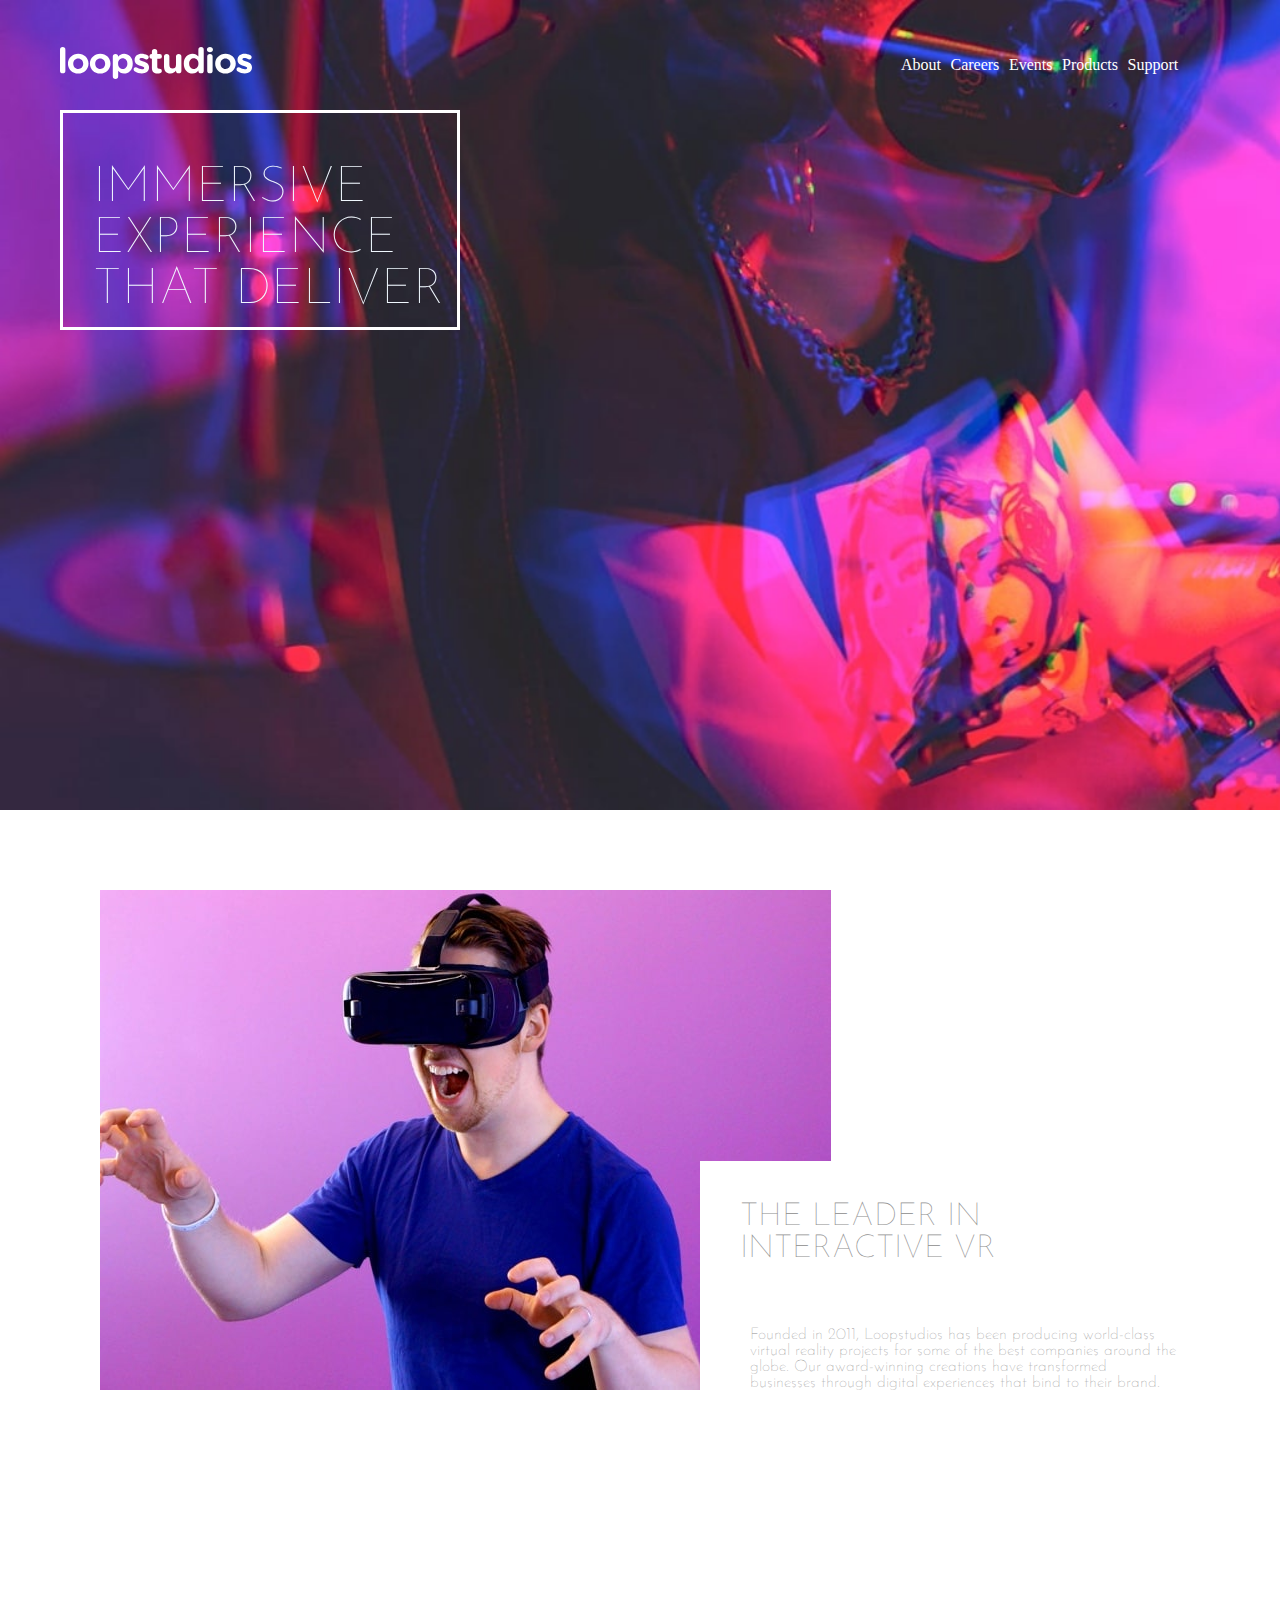
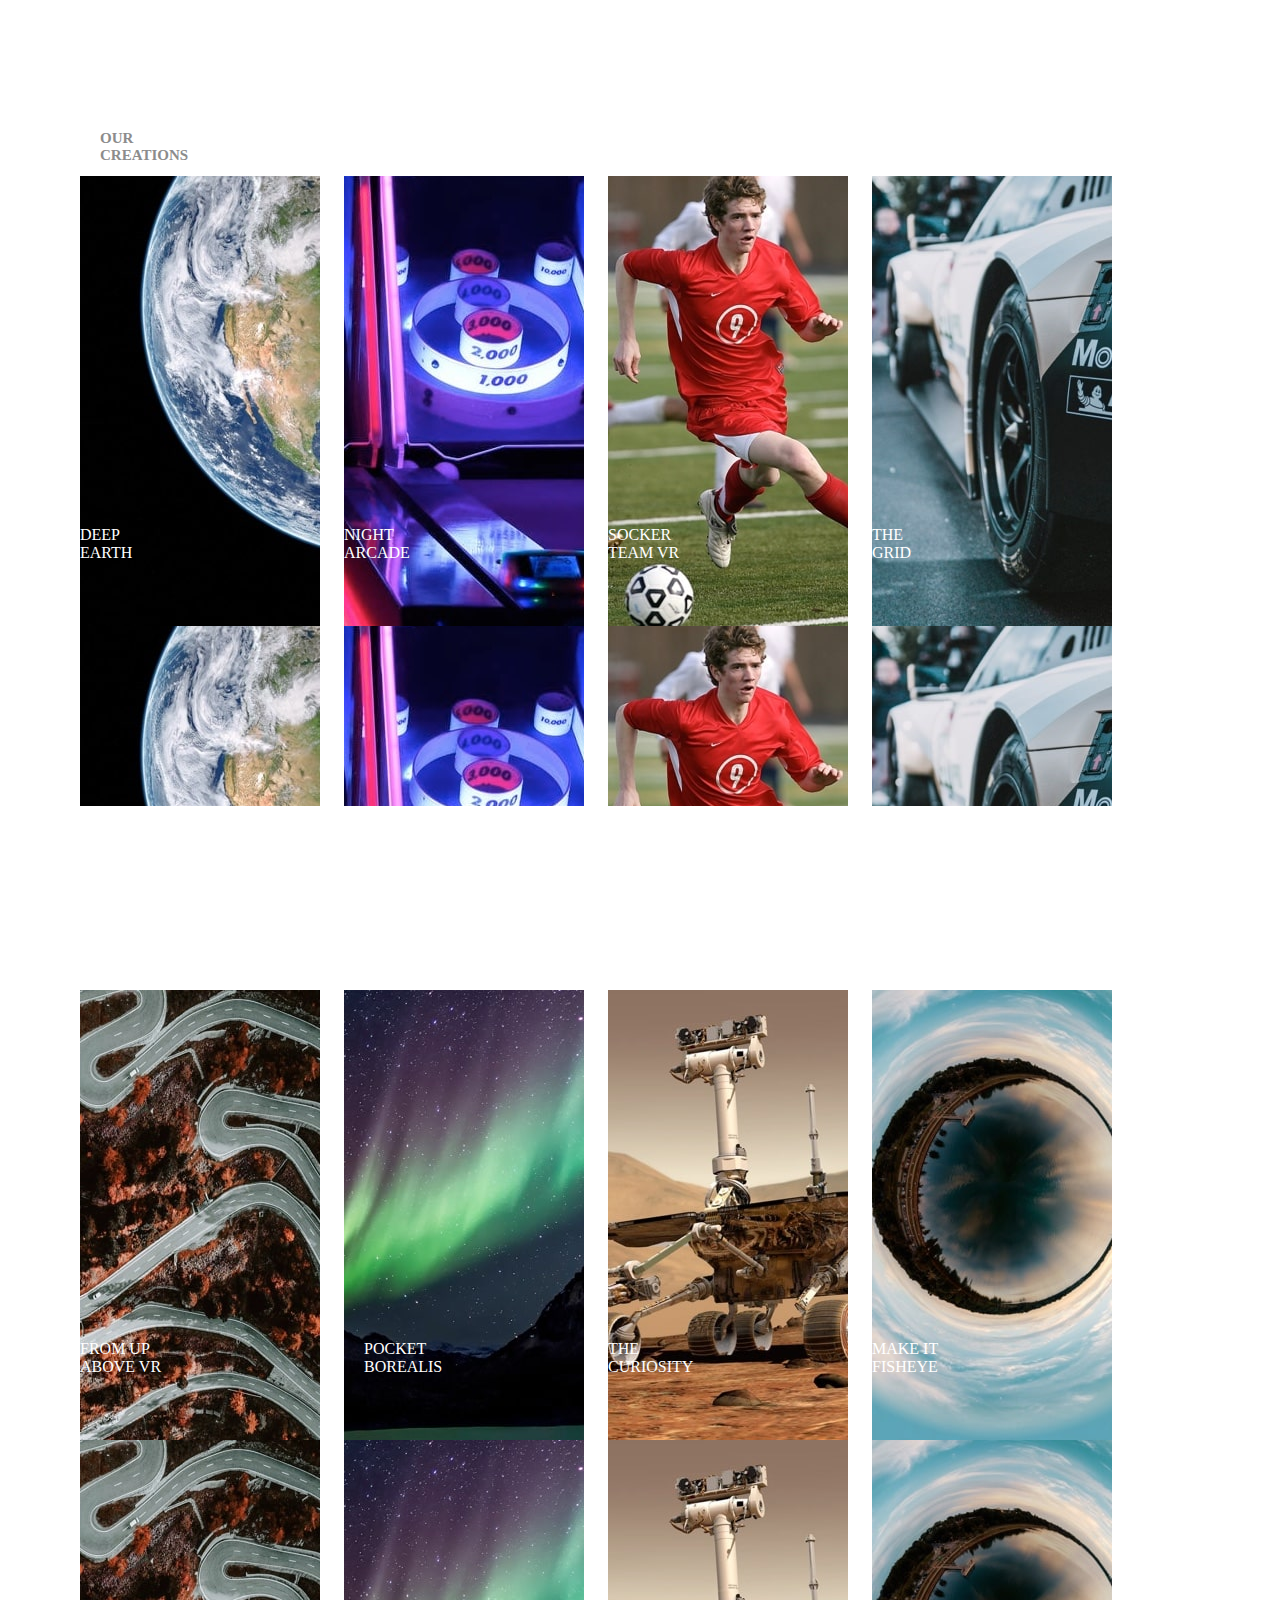
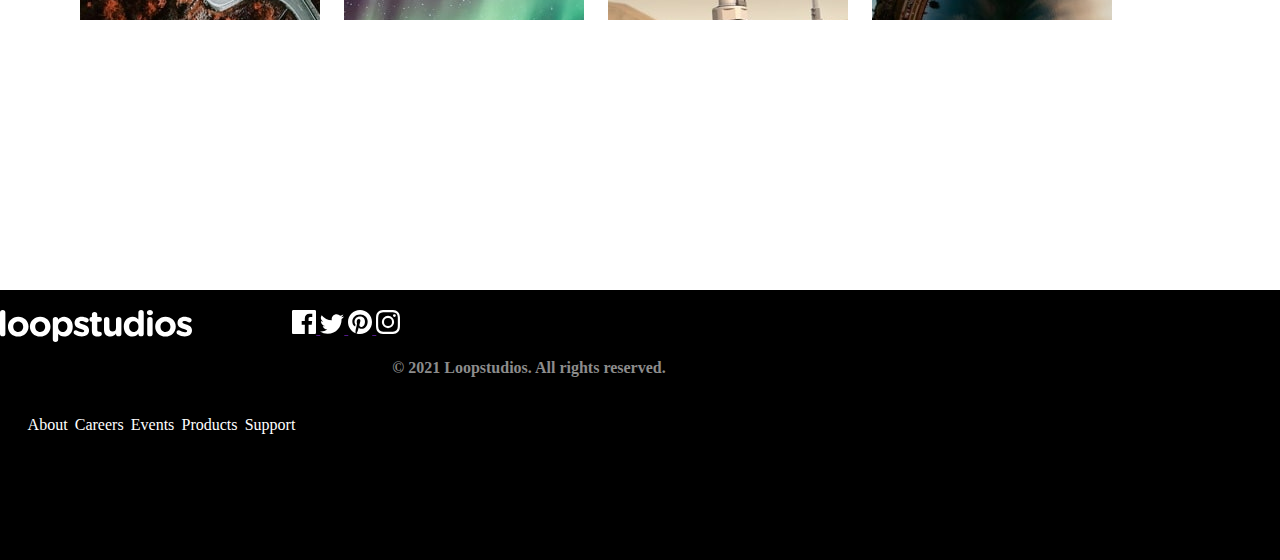
<file: index.html>
<!DOCTYPE html>
<html lang="en">
<head>
    <meta charset="UTF-8">
    <meta http-equiv="X-UA-Compatible" content="IE=edge">
    <meta name="viewport" content="width=device-width, initial-scale=1.0">
    <title>loop ind</title>
    <link rel="preconnect" href="https://fonts.googleapis.com">
<link rel="preconnect" href="https://fonts.gstatic.com" crossorigin>
<link href="https://fonts.googleapis.com/css2?family=Josefin+Sans:ital,wght@0,300;0,400;0,500;1,400&display=swap" rel="stylesheet">
    <link rel="stylesheet" href="index.css">
</head>
<body>
   
    <header>
        <nav>
            <a href="">
            <img src="logo.svg" alt="">
        </a>
        <a href="">
            <img src="icon-hamburger.svg" alt="" id="img2">
             </a>
            <ol>
                <li><a href="">About</a></li>
                <li><a href="">Careers</a></li>
                <li><a href="">Events</a></li>
                <li><a href="">Products</a></li>
                <li><a href="">Support</a></li>
            </ol>
            
        </nav>
        <div class="p1">
            <p>IMMERSIVE<br> 
               EXPERIENCE<br> 
               THAT DELIVER</p>
               
        </div>
    </header>
    <div class="p2">
        <div class="ph">
            </div>
        <div class="ph2">
            <h1> THE LEADER IN <br>INTERACTIVE VR</h1>
            <p>
                Founded in 2011, Loopstudios has been producing world-class<br>
                virtual reality projects for some of the best companies around the<br>
                globe. Our award-winning creations have transformed<br>
                businesses through digital experiences that bind to their brand.
            </p>
          </div>
    </div>
    <div class="picture">
        <div class="picwo">
        <h2>OUR CREATIONS</h2>
        <button>SEE ALL</button>
    </div>
    <div class="org">
        <div class="pic1">
            <p>DEEP<br>EARTH</p>

        </div>
        <div class="pic2">
            <p>NIGHT<br>ARCADE</p>

        </div>
        <div class="pic3">
            <p>SOCKER <br>TEAM VR</p>

        </div>
        <div class="pic4">
            <p>THE<br>GRID</p>

        </div>
    </div>
    </div>
    <div class="picture2">
        <div class="orgin">
            <div class="pict1">
                <p>FROM UP<br>ABOVE VR</p>
    
            </div>
            <div class="pict2">
                <p>POCKET<br>BOREALIS</p>
    
            </div>
            <div class="pict3">
                <p>THE<br>CURIOSITY</p>
    
            </div>
            <div class="pict4">
                <p>MAKE IT<br>FISHEYE</p>
    
            </div>
        </div>

    </div>
    <footer>
        <a href="">
            <img src="logo.svg" alt="">
        </a>
        
            <ol>
                <li><a href="">About</a></li>
                <li><a href="">Careers</a></li>
                <li><a href="">Events</a></li>
                <li><a href="">Products</a></li>
                <li><a href="">Support</a></li>
            </ol>
            <div class="icons">
                <a href="">
                <img src="icon-facebook.svg" alt="">
                <img src="icon-twitter.svg" alt="">
                <img src="icon-pinterest.svg" alt="">
                <img src="icon-instagram.svg" alt="">
                </a>
                <h4> © 2021 Loopstudios. All rights reserved.</h4>
            </div>
    </footer>
    
</body>
</html>
</file>
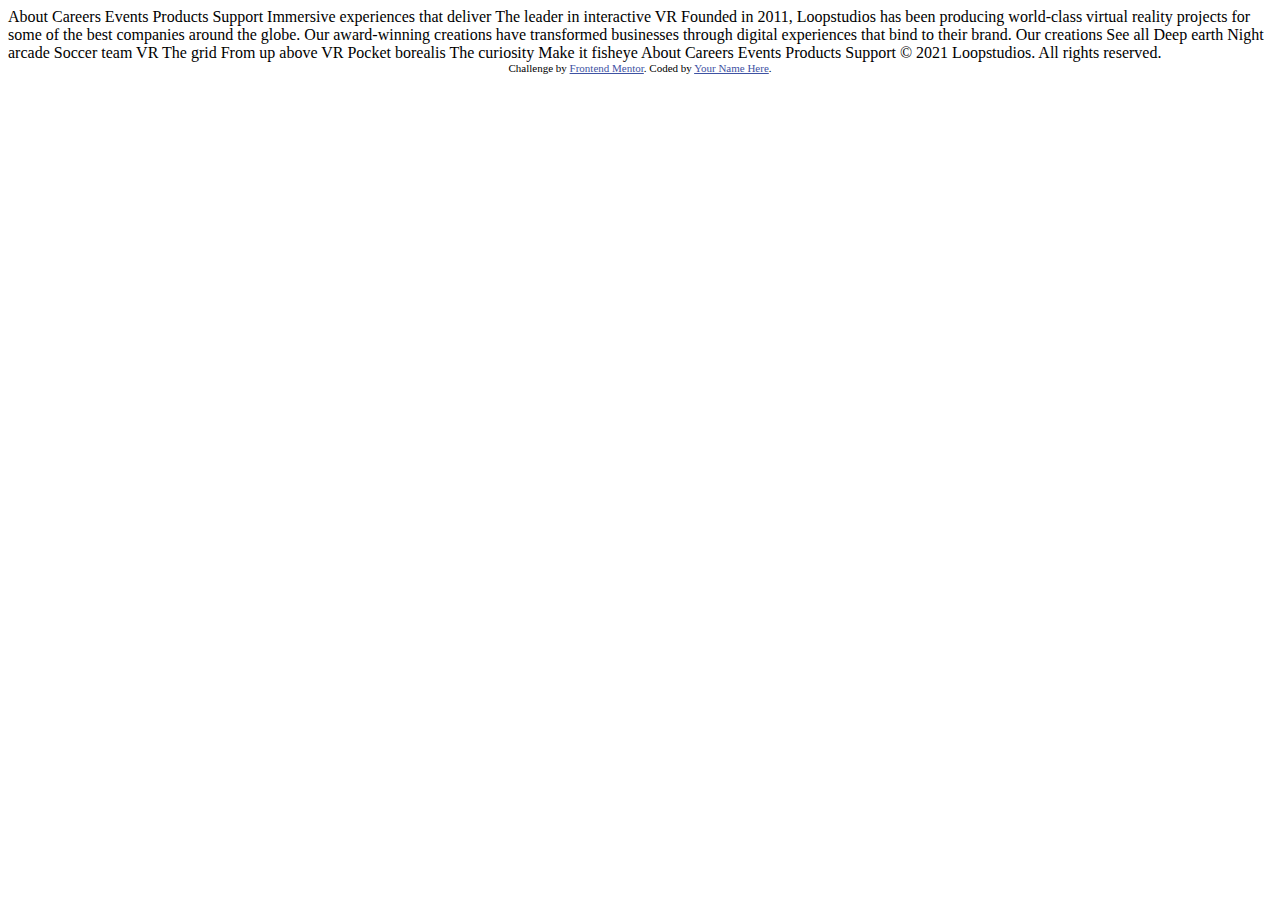
<file: home.html>
<!DOCTYPE html>
<html lang="en">
<head>
  <meta charset="UTF-8">
  <meta name="viewport" content="width=device-width, initial-scale=1.0"> <!-- displays site properly based on user's device -->

  <link rel="icon" type="image/png" sizes="32x32" href="./images/favicon-32x32.png">
  
  <title>Frontend Mentor | Loopstudios landing page</title>

  <!-- Feel free to remove these styles or customise in your own stylesheet 👍 -->
  <style>
    .attribution { font-size: 11px; text-align: center; }
    .attribution a { color: hsl(228, 45%, 44%); }
  </style>
</head>
<body>
  About
  Careers
  Events
  Products
  Support

  Immersive experiences that deliver

  The leader in interactive VR

  Founded in 2011, Loopstudios has been producing world-class virtual reality 
  projects for some of the best companies around the globe. Our award-winning 
  creations have transformed businesses through digital experiences that bind 
  to their brand.

  Our creations

  See all

  Deep earth
  Night arcade
  Soccer team VR
  The grid
  From up above VR
  Pocket borealis
  The curiosity
  Make it fisheye

  About
  Careers
  Events
  Products
  Support

  © 2021 Loopstudios. All rights reserved.

  <div class="attribution">
    Challenge by <a href="https://www.frontendmentor.io?ref=challenge" target="_blank">Frontend Mentor</a>. 
    Coded by <a href="#">Your Name Here</a>.
  </div>
</body>
</html>
</file>
<file: index.css>
*{
    box-sizing: border-box;
}
html,body{
    padding: 0px;
    margin: 0px;
}
:root{
    --white-color:White;
}
header{
    width: 100%;
    height: 90vh;
    background-image:url("images/desktop/image-hero.jpg") ;
    background-repeat: no-repeat;
    background-size: cover;
    padding: 20px 30px;
    
   
}
header nav{
    display: flex;
    justify-content: space-between;
    align-items: center;
    margin:20px 30px;
    margin-left: 30px;
    /* position: fixed; */

    
}
header nav ol{
    display: flex;
    list-style-type: none;
    align-items: center;
    gap: 4%;
    padding-right: 80px;
}
header nav ol li{
    text-decoration: none;
    gap: 3%;
    size: 12px;
    
}
header nav ol li a{
    color: var(--white-color);
    text-decoration: none;
}
#img2{
    display: none;
}
.p1{
    width: 400px;
    height: 220px;
   margin:20px 30px;
    border: white solid;
    color: aliceblue;
    text-align: justify;
    font-size: large;
    font-family: 'Josefin Sans', sans-serif;
}
.p1 p{
    padding-left: 30px;
    /* font-size: xx-large; */
    font-size: 50px;
    font-weight: 100;
}
.p2{
    width: 60%;
    height: 80vh;
    background-color: white;
    background-image: url("image-interactive.jpg");
    background-repeat: no-repeat;
    padding-top: 300px;
    margin:80px 60px;
    margin-left: 100px;

    
  
}
.ph2
{
    margin-left: 600px;
    background-color: white;
    width: 70%;
    height: 41vh;
    margin-top: -50px;
    font-family: 'Josefin Sans', sans-serif;
  

}
.ph2 h1{
    margin-left: 40px;
    padding-top: 40px;
    color: hsl(0, 0%, 55%);
    font-weight: 100;
}
.ph2 p{
    margin-left: 50px;
    padding-top: 40px;
    color: hsl(0, 0%, 55%);
    font-weight: 100;
}
   
.picture{
    width: 100%;
    height: 100vh;
    background-color: white;
    margin-right: 300px;
    margin-top: 70px;  
   
   padding-right: 80px;
   background-repeat: no-repeat;
    
    
}
.picwo{
    display: flex;
   
    
   
   
   

}
.picwo h2{
    color: hsl(0, 0%, 55%);
   font-size:15px;
   
}
.picture h2{
    padding-left: 100px;
    margin-top: 40px;
    
    
}
.picture button{
    margin-left: 150vh;
    width: 100px;
    height: 30px;
    border: black solid;
    margin-top: 40px;
    margin-bottom: 10px;
}
.picture button:hover{
    color: white;
    background-color: black;
}
.pic1{
   
    width: 20%;
    height: 70vh;
  
    margin-bottom: 100px;
   
    background-image: url(images/desktop/image-deep-earth.jpg);
    
}
.pic1 p{
    color: white;
    margin-top: 350px;
    
}
.org{
    width: 100%;
    display: flex;
    gap: 2%;
    margin-left: 80px;
    
}
.pic2{
   
    width: 20%;
    height: 70vh;
    
    /* margin-bottom: 100px; */
    background-image: url(images/desktop/image-night-arcade.jpg);
    
    
}
.pic2 p{
    color: white;
    margin-top: 350px;
    
}
.pic3{
   
    width: 20%;
    height: 70vh;
    
    /* margin-bottom: 100px; */
    background-image: url(images/desktop/image-soccer-team.jpg);
    
}
.pic3 p{
    color: white;
    margin-top: 350px;
   
}
.pic4{
   
    width: 20%;
    height: 70vh;
   
    /* margin-bottom: 100px; */
    background-image: url(images/desktop/image-grid.jpg);
    
}
.pic4 p{
    color: white;
    margin-top: 350px;
   
}  
.picture2{
    width: 100%;
    height: 100vh;
    padding-right: 80px;
    background-color: white;
   margin-right: 100px;
      
    
}
.orgin{
    width: 100%;
    display: flex;
    gap: 2%;
    margin-left: 80px;
   

}
.pict1{
   
    width: 20%;
    height: 70vh;
    
    margin-bottom: 100px;
    background-image: url(images/desktop/image-from-above.jpg);
    
}
.pict1 p{
    color: white;
    margin-top: 350px;
   
}
.pict2{
   
    width: 20%;
    height: 70vh;
    
    margin-bottom: 100px;
    background-image: url(images/desktop/image-pocket-borealis.jpg);
    
}
.pict2 p{
    color: white;
    margin-top: 350px;
    padding-left: 20px;
}
.pict3{
   
    width: 20%;
    height: 70vh;
    
    margin-bottom: 100px;
    background-image: url(images/desktop/image-curiosity.jpg);
    
}
.pict3 p{
    color: white;
    margin-top: 350px;
    
    
}
.pict3.p.a:hover{
    color: hsl(0, 3%, 27%);
    
}
.pict4{
   
    width: 20%;
    height: 70vh;
   
    margin-bottom: 50px;
    background-image: url(images/desktop/image-fisheye.jpg);
    
}
.pict4 p{
    color: white;
    margin-top: 350px;
    
}
footer{
    width: 100%;
    height: 30vh;
    background-color: hsl(0, 0%, 0%);
    gap: 2%;
    display: flex;
}
footer ol{
    display: flex;
    list-style-type: none;
    align-items: center;
    gap: 3%;
    margin-left:-230px;
}
footer ol li{
    text-decoration: none;
    gap: 3%;
    
}
footer ol li a{
    color: var(--white-color);
    text-decoration: none;
}
footer img{
    /* margin-left: 110px; */
    padding-top: 20px;
}
/* .icons{
    margin-left: 50px;
    
    height: 10px;
    justify-content: flex-end;
    margin-right: 40px;
    width: 10px;
    
    
  
}
.icons  img{
    display: flex;
   justify-items: auto;
} */
.icons{
    /* margin-left: 300px; */
   

}
.icons img{
    gap: 2%;
}
.icons a{
    
}
.icons h4{
    color: hsl(0, 0%, 55%);
    margin-left: 100px;
}



/* mobile */

@media screen and (max-width:720px) {

    header{
        
        background-image:url("images/desktop/image-hero.jpg") ;
    }
    header  ol{
        display: none;
        list-style-type: none;
        gap: 20px;
        align-items: center;
    
    }
    #img2{
        display: flex;
    }
    
    
    
    header nav ol{
        display: none;
    }

    .p1{
        width: 400px;
        height: 220px;
       margin:20px 30px;
        border: white solid;
        color: aliceblue;
        text-align: justify;
        font-size: large;
        font-family: 'Josefin Sans', sans-serif;
    }
    .picture{
        width: 100%;
        height: 100vh;
        background-color: white;
        margin-right: 300px;
        margin-top: 70px;  
       gap: 100%; 
       padding-right: 80px;
       
        
        
    }
    .picwo{
        display: flex;
       
       
       
    
    }
    .picwo h2{
        color: hsl(0, 0%, 55%);
       font-size:15px;
       
    }
    .picture h2{
        padding-left: 100px;
        margin-top: 40px;
        
        
    }
    .picture button{
        margin-left: 150vh;
        width: 100px;
        height: 30px;
        border: black solid;
        margin-top: 40px;
        margin-bottom: 10px;
    }
    .picture button:hover{
        color: white;
        background-color: black;
    }
    .pic1{
       
        width: 70%;
        height: 30vh;
        margin-left: 100px;
        margin-bottom: 100px;
       
        background-image: url(images/mobile/image-deep-earth.jpg);
        
    }
    .pic1 p{
        color: white;
        margin-top: 350px;
        padding-left: 20px;
    }
    .org{
        display: flex;
        
    }
    .pic2{
       
        width: 30%;
        height: 70vh;
        margin-left: 100px;
        /* margin-bottom: 100px; */
        background-image: url(images/mobile/image-night-arcade.jpg);
        
    }
    .pic2 p{
        color: white;
        margin-top: 350px;
        padding-left: 20px;
    }
    .pic3{
       
        width: 30%;
        height: 70vh;
        margin-left: 100px;
        /* margin-bottom: 100px; */
        background-image: url(images/mobile/image-soccer-team.jpg);
        
    }
    .pic3 p{
        color: white;
        margin-top: 350px;
        padding-left: 20px;
    }
    .pic4{
       
        width: 30%;
        height: 70vh;
        margin-left: 100px;
        /* margin-bottom: 100px; */
        background-image: url(images/mobile/image-grid.jpg);
        
    }
    .pic4 p{
        color: white;
        margin-top: 350px;
        padding-left: 20px;
    }  
}
</file>
